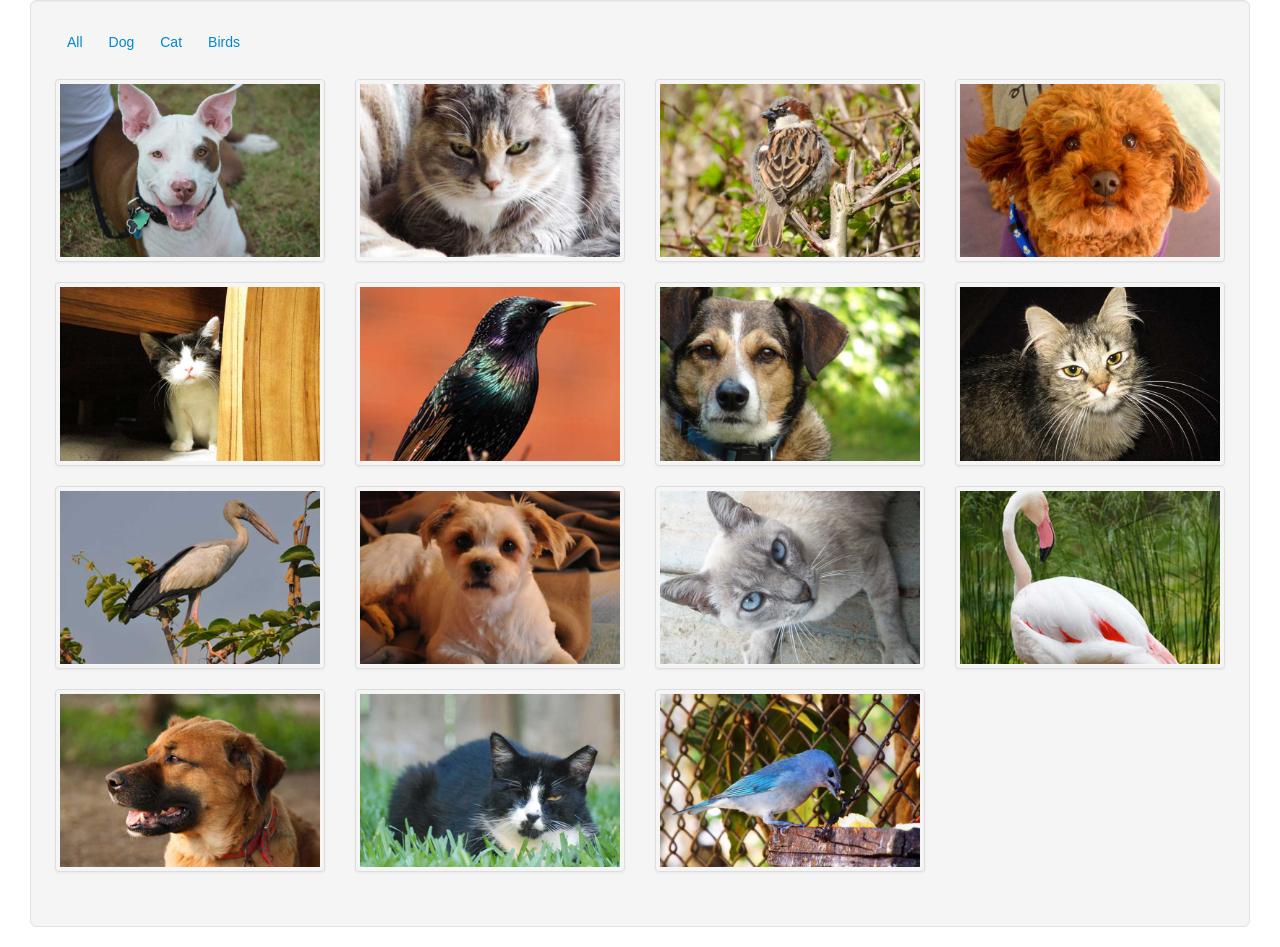
<file: Assets/untame_filteredgallery_demo/index.html>
<!DOCTYPE html>
<html>
<head>
  <meta http-equiv="content-type" content="text/html; charset=UTF-8">
  <title>Bootstrap Filtered Portfolio</title>
  <link rel="stylesheet" type="text/css" href="css/bootstrap.min.css">

</head>
<body>

<div class="container well well-large">

  <ul class="filter nav nav-pills">
    <li data-value="all"><a href="#">All</a></li>
    <li data-value="dog"><a href="#">Dog</a></li>
    <li data-value="cat"><a href="#">Cat</a></li>
    <li data-value="bird"><a href="#">Birds</a></li>
  </ul>

  <ul class="thumbnails">
    <li data-type="dog" data-id="id-1" class="span3">
      <a href="#" class="thumbnail" id="dog1"><img src="images/dog1.jpg" alt=""></a>
    </li>
    <li data-type="cat" data-id="id-2" class="span3">
      <a href="#" class="thumbnail" id="cat1"><img src="images/cat1.jpg" alt=""></a>
    </li>
    <li data-type="bird" data-id="id-3" class="span3">
      <a href="#" class="thumbnail" id="bird1"><img src="images/bird1.jpg" alt=""></a>
    </li>
    <li data-type="dog" data-id="id-4" class="span3">
      <a href="#" class="thumbnail" id="dog2"><img src="images/dog2.jpg" alt=""></a>
    </li>
    <li data-type="cat" data-id="id-5" class="span3">
      <a href="#" class="thumbnail" id="cat2"><img src="images/cat2.jpg" alt=""></a>
    </li>
    <li data-type="bird" data-id="id-6" class="span3">
      <a href="#" class="thumbnail" id="bird2"><img src="images/bird2.jpg" alt=""></a>
    </li>
    <li data-type="dog" data-id="id-7" class="span3">
      <a href="#" class="thumbnail" id="dog3"><img src="images/dog3.jpg" alt=""></a>
    </li>
    <li data-type="cat" data-id="id-8" class="span3">
      <a href="#" class="thumbnail" id="cat3"><img src="images/cat3.jpg" alt=""></a>
    </li>
    <li data-type="bird" data-id="id-9" class="span3">
      <a href="#" class="thumbnail" id="bird3"><img src="images/bird3.jpg" alt=""></a>
    </li>
    <li data-type="dog" data-id="id-10" class="span3">
      <a href="#" class="thumbnail" id="dog4"><img src="images/dog4.jpg" alt=""></a>
    </li>
    <li data-type="cat" data-id="id-11" class="span3">
      <a href="#" class="thumbnail" id="cat4"><img src="images/cat4.jpg" alt=""></a>
    </li>
    <li data-type="bird" data-id="id-12" class="span3">
      <a href="#" class="thumbnail" id="bird4"><img src="images/bird4.jpg" alt=""></a>
    </li>
    <li data-type="dog" data-id="id-13" class="span3">
      <a href="#" class="thumbnail" id="dog5"><img src="images/dog5.jpg" alt=""></a>
    </li>
    <li data-type="cat" data-id="id-14" class="span3">
      <a href="#" class="thumbnail" id="cat5"><img src="images/cat5.jpg" alt=""></a>
    </li>
    <li data-type="bird" data-id="id-15" class="span3">
      <a href="#" class="thumbnail" id="bird5"><img src="images/bird5.jpg" alt=""></a>
    </li>
  </ul>

</div>

<script type='text/javascript' src='https://ajax.googleapis.com/ajax/libs/jquery/1.7.2/jquery.min.js'></script>
<script src="js/bootstrap.min.js"></script>
<script type='text/javascript' src="js/bootbox.min.js"></script>
<script type="text/javascript" src="js/jquery.quicksand.js"></script>
<script>
    function gallery(){
            $('#dog1').click(function() { bootbox.alert('<img src="images/dog1.jpg"><h4>Dog ipsum dolor sit amet</h4>'); });
            $('#cat1').click(function() { bootbox.alert('<img src="images/cat1.jpg"><h4>Cat ipsum dolor sit amet</h4>'); });
            $('#bird1').click(function() { bootbox.alert('<img src="images/bird1.jpg"><h4>Bird ipsum dolor sit amet</h4>'); });
            $('#dog2').click(function() { bootbox.alert('<img src="images/dog2.jpg"><h4>Dog ipsum dolor sit amet</h4>'); });
            $('#cat2').click(function() { bootbox.alert('<img src="images/cat2.jpg"><h4>Cat ipsum dolor sit amet</h4>'); });
            $('#bird2').click(function() { bootbox.alert('<img src="images/bird2.jpg"><h4>Bird ipsum dolor sit amet</h4>'); });
            $('#dog3').click(function() { bootbox.alert('<img src="images/dog3.jpg"><h4>Dog ipsum dolor sit amet</h4>'); });
            $('#cat3').click(function() { bootbox.alert('<img src="images/cat3.jpg"><h4>Cat ipsum dolor sit amet</h4>'); });
            $('#bird3').click(function() { bootbox.alert('<img src="images/bird3.jpg"><h4>Bird ipsum dolor sit amet</h4>'); });
            $('#dog4').click(function() { bootbox.alert('<img src="images/dog4.jpg"><h4>Dog ipsum dolor sit amet</h4>'); });
            $('#cat4').click(function() { bootbox.alert('<img src="images/cat4.jpg"><h4>Cat ipsum dolor sit amet</h4>'); });
            $('#bird4').click(function() { bootbox.alert('<img src="images/bird4.jpg"><h4>Bird ipsum dolor sit amet</h4>'); });
            $('#dog5').click(function() { bootbox.alert('<img src="images/dog5.jpg"><h4>Dog ipsum dolor sit amet</h4>'); });
            $('#cat5').click(function() { bootbox.alert('<img src="images/cat5.jpg"><h4>Cat ipsum dolor sit amet</h4>'); });
            $('#bird5').click(function() { bootbox.alert('<img src="images/bird5.jpg"><h4>Bird ipsum dolor sit amet</h4>'); });
        }
    var $itemsHolder = $('ul.thumbnails');
    var $itemsClone = $itemsHolder.clone(); 
    var $filterClass = "";
    $('ul.filter li').click(function(e) {
    e.preventDefault();
    $filterClass = $(this).attr('data-value');
        if($filterClass == 'all'){ var $filters = $itemsClone.find('li'); }
        else { var $filters = $itemsClone.find('li[data-type='+ $filterClass +']'); }
        $itemsHolder.quicksand(
          $filters,
          { duration: 1000 },
          gallery
          );
    });
    $(document).ready(gallery);
</script>

  
</body>
</html>
</file>
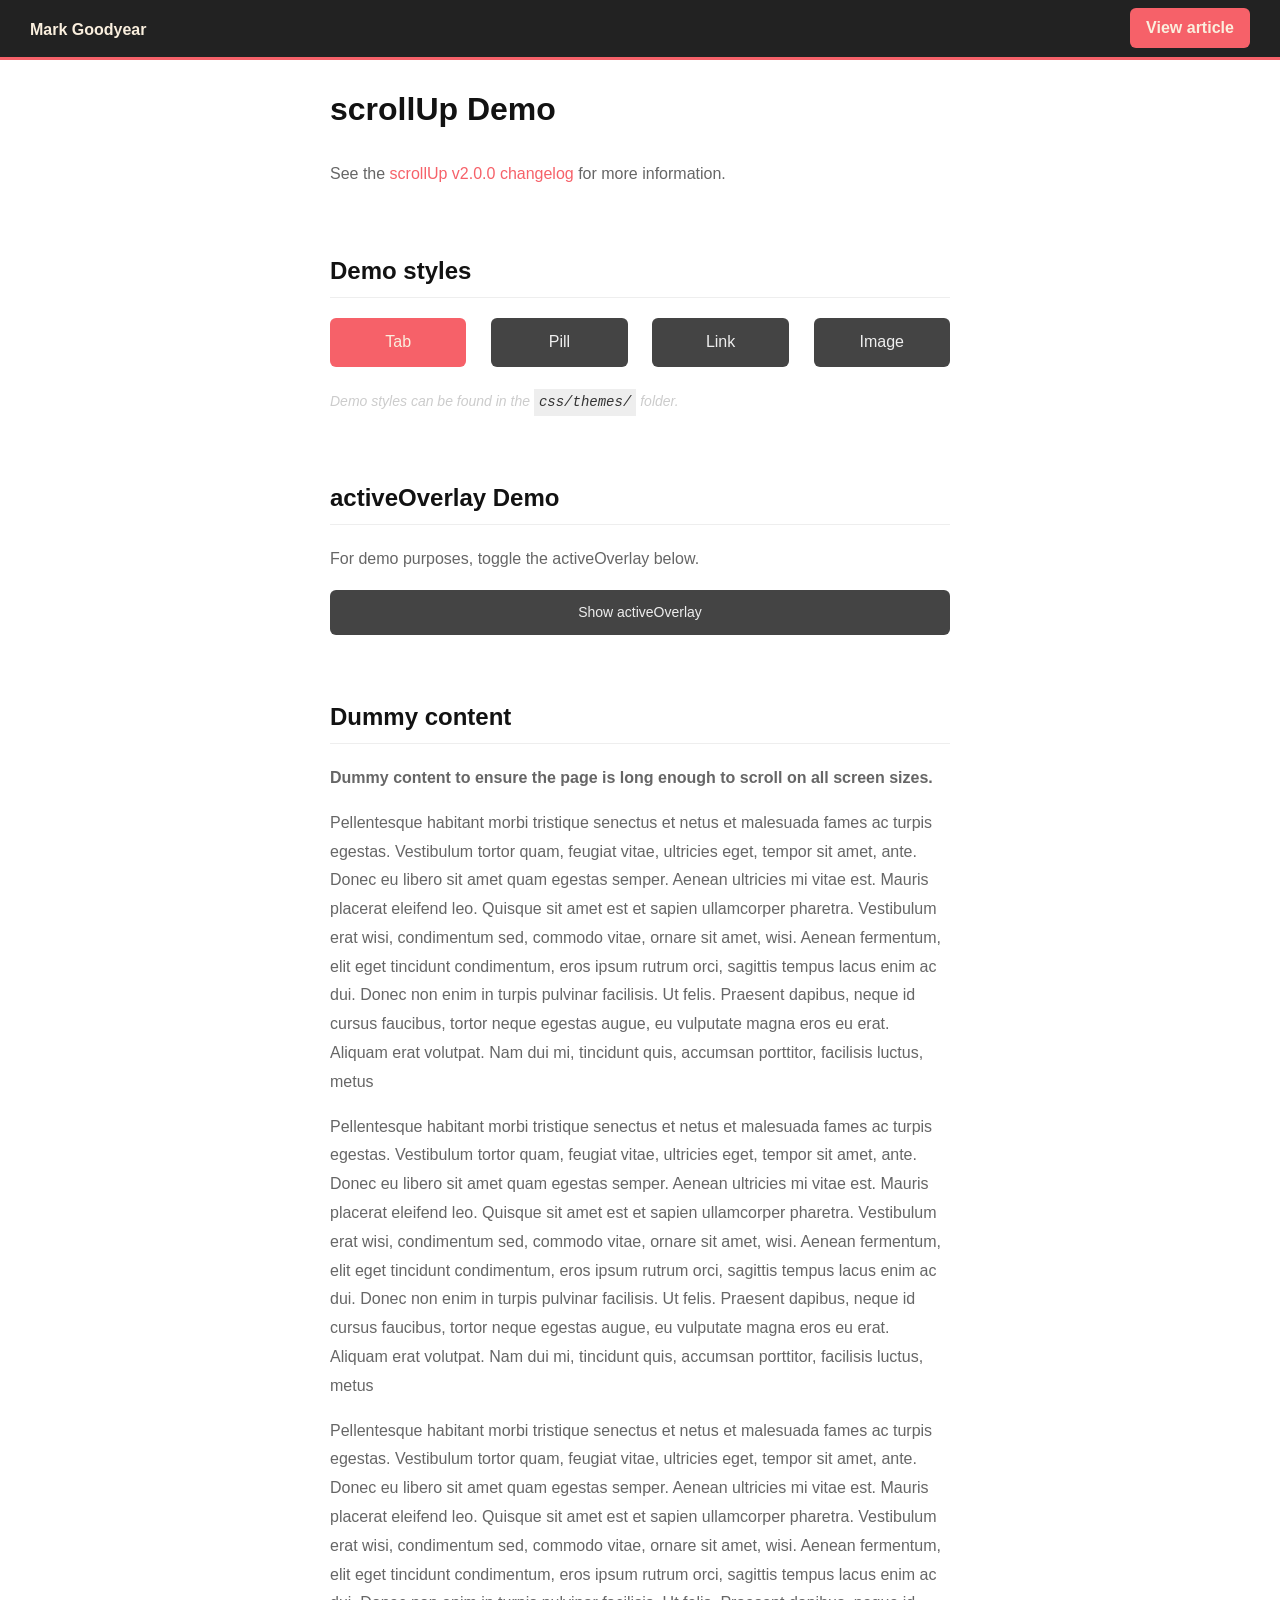
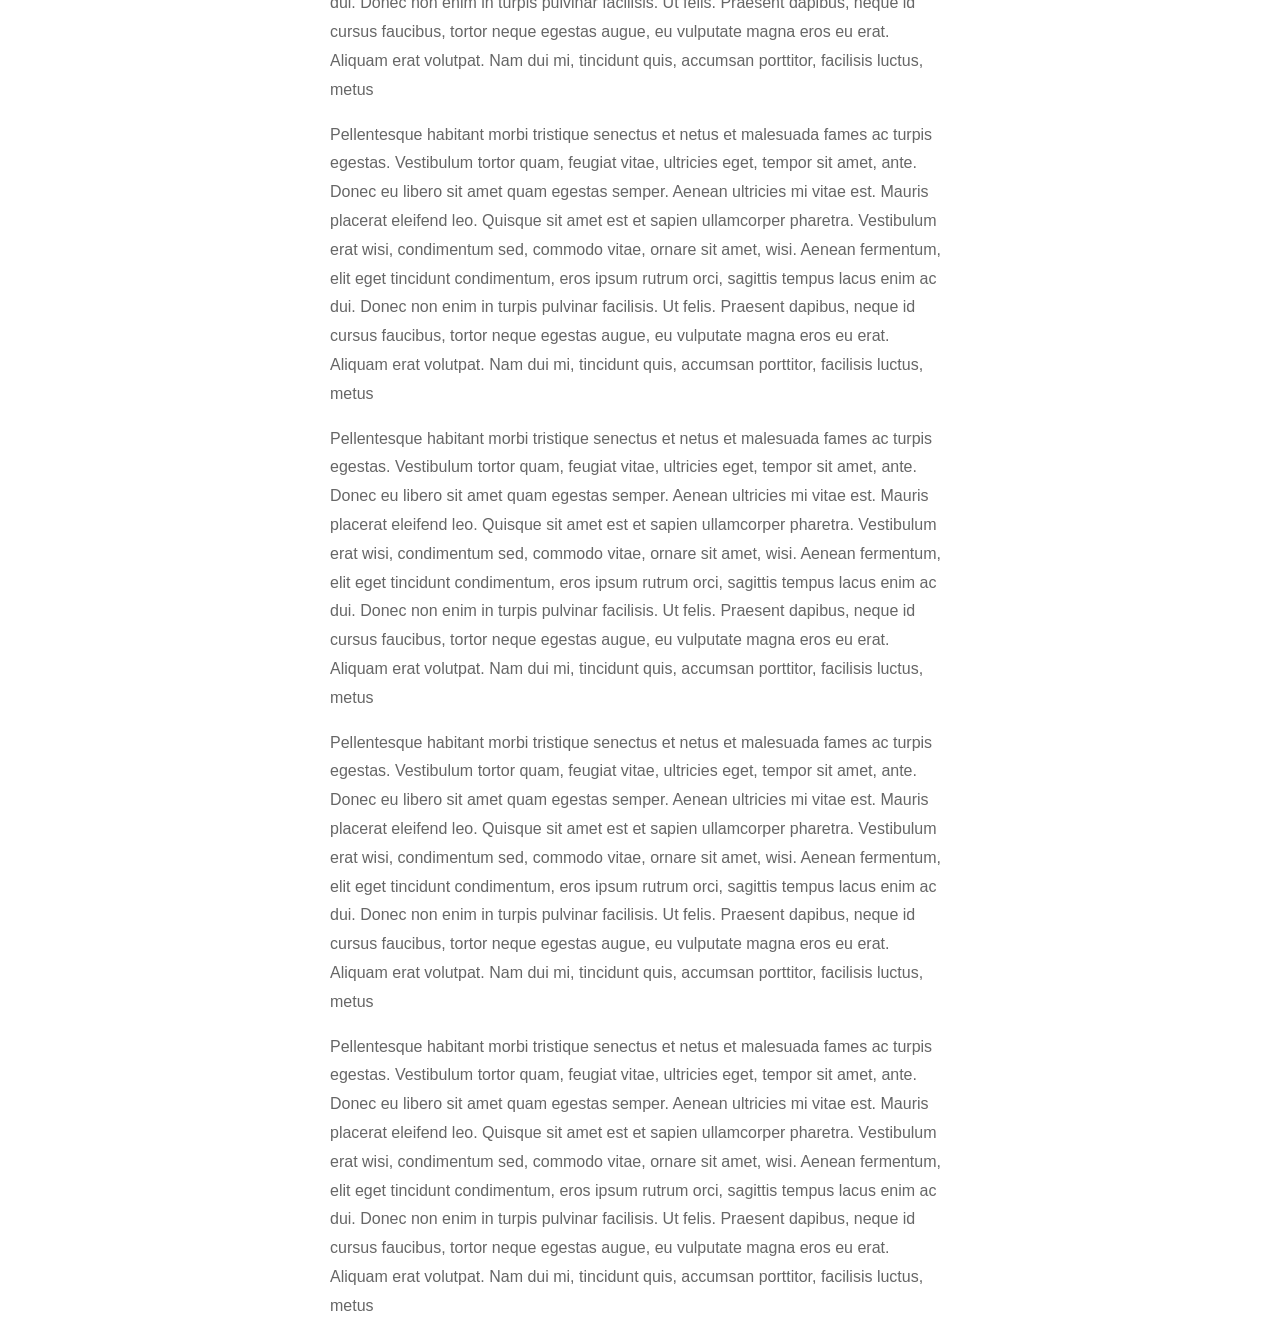
<file: Assets/scrollup-master/demo/index.html>
<!doctype html>
<html>
    <head>
        <meta charset="utf-8">
        <title>ScrollUp demo - Mark Goodyear</title>

        <link id="scrollUpTheme" rel="stylesheet" href="css/themes/tab.css">
        <link rel="stylesheet" href="css/labs.css">

        <script src="../dist/lib/jquery-1.11.1.min.js"></script>
        <script src="../dist/jquery.scrollUp.min.js"></script>
        <script>

            // Parse URL Queries Method
            (function ($) {
                $.getQuery = function (query) {
                    query = query.replace(/[\[]/, '\\\[').replace(/[\]]/, '\\\]');
                    var expr = '[\\?&]' + query + '=([^&#]*)';
                    var regex = new RegExp(expr);
                    var results = regex.exec(window.location.href);
                    if (results !== null) {
                        return results[1];
                    } else {
                        return false;
                    }
                };
            })(jQuery);

            $(function () {

                // Change URIs
                $('.pill-switch').click(function () {
                    window.location = '?theme=pill';
                });

                $('.tab-switch').click(function () {
                    window.location = '?theme=tab';
                });

                $('.image-switch').click(function () {
                    window.location = '?theme=image';
                });

                $('.link-switch').click(function () {
                    window.location = '?theme=link';
                });

                // Set theme based on URI
                if ($.getQuery('theme') === 'pill') {
                    $(function () {
                        $.scrollUp({
                            animation: 'fade',
                            activeOverlay: '#00FFFF'
                        });
                    });
                    $('.pill-switch').addClass('active');
                    $('#scrollUpTheme').attr('href', 'css/themes/pill.css?1.1');
                } else if ($.getQuery('theme') === 'link') {
                    $(function () {
                        $.scrollUp({
                            animation: 'fade',
                            activeOverlay: '#00FFFF'
                        });
                    });
                    $('#scrollUpTheme').attr('href', 'css/themes/link.css?1.1');
                    $('.link-switch').addClass('active');
                } else if ($.getQuery('theme') === 'image') {
                    $(function () {
                        $.scrollUp({
                            animation: 'fade',
                            activeOverlay: '#00FFFF',
                            scrollImg: {
                                active: true,
                                type: 'background',
                                src: 'img/top.png'
                            }
                        });
                    });
                    $('#scrollUpTheme').attr('href', 'css/themes/image.css?1.1');
                    $('.image-switch').addClass('active');
                } else {
                    $(function () {
                        $.scrollUp({
                            animation: 'slide',
                            activeOverlay: '#00FFFF'
                        });
                    });
                    $('#scrollUpTheme').attr('href', 'css/themes/tab.css?1.1');
                    $('.tab-switch').addClass('active');
                }

                // Toggle overlay
                $('#toggleActive').click(function () {
                    $('#scrollUp-active').toggle();

                    var text = $(this).text() == 'Hide activeOverlay' ? 'Show activeOverlay' : 'Hide activeOverlay';
                    $(this)
                        .text(text)
                        .toggleClass('active');
                });
            });

        </script>

    </head>
    <body>

        <div class="header">
            <a href="http://markgoodyear.com" class="logo">Mark Goodyear</a>
            <a href="http://markgoodyear.com/2013/01/scrollup-jquery-plugin" class="view-article">View article</a>
        </div>

        <div class="container">
            <h1>
                scrollUp Demo
            </h1>

            <p>See the <a href="https://github.com/markgoodyear/scrollup/blob/master/CHANGELOG.md" target="_blank">scrollUp v2.0.0 changelog</a> for more information.</p>

            <h2>Demo styles</h2>
            <ul class="themes">
                <li class="first"><a href="#" class="tab-switch">Tab</a></li>
                <li><a href="#" class="pill-switch">Pill</a></li>
                <li><a href="#" class="link-switch">Link</a></li>
                <li><a href="#" class="image-switch">Image</a></li>
            </ul>
            <em class="light">Demo styles can be found in the <code>css/themes/</code> folder.</em>

            <h2>activeOverlay Demo</h2>
            <p>For demo purposes, toggle the activeOverlay below.</p>
            <a id="toggleActive">Show activeOverlay</a>

            <div style="clear:both"></div>

            <h2>Dummy content</h2>
            <p><strong>Dummy content to ensure the page is long enough to scroll on all screen sizes.</strong></p>

            <p>Pellentesque habitant morbi tristique senectus et netus et malesuada fames ac turpis egestas. Vestibulum tortor quam, feugiat vitae, ultricies eget, tempor sit amet, ante. Donec eu libero sit amet quam egestas semper. Aenean ultricies mi vitae est. Mauris placerat eleifend leo. Quisque sit amet est et sapien ullamcorper pharetra. Vestibulum erat wisi, condimentum sed, commodo vitae, ornare sit amet, wisi. Aenean fermentum, elit eget tincidunt condimentum, eros ipsum rutrum orci, sagittis tempus lacus enim ac dui. Donec non enim in turpis pulvinar facilisis. Ut felis. Praesent dapibus, neque id cursus faucibus, tortor neque egestas augue, eu vulputate magna eros eu erat. Aliquam erat volutpat. Nam dui mi, tincidunt quis, accumsan porttitor, facilisis luctus, metus</p>
            <p>Pellentesque habitant morbi tristique senectus et netus et malesuada fames ac turpis egestas. Vestibulum tortor quam, feugiat vitae, ultricies eget, tempor sit amet, ante. Donec eu libero sit amet quam egestas semper. Aenean ultricies mi vitae est. Mauris placerat eleifend leo. Quisque sit amet est et sapien ullamcorper pharetra. Vestibulum erat wisi, condimentum sed, commodo vitae, ornare sit amet, wisi. Aenean fermentum, elit eget tincidunt condimentum, eros ipsum rutrum orci, sagittis tempus lacus enim ac dui. Donec non enim in turpis pulvinar facilisis. Ut felis. Praesent dapibus, neque id cursus faucibus, tortor neque egestas augue, eu vulputate magna eros eu erat. Aliquam erat volutpat. Nam dui mi, tincidunt quis, accumsan porttitor, facilisis luctus, metus</p>
            <p>Pellentesque habitant morbi tristique senectus et netus et malesuada fames ac turpis egestas. Vestibulum tortor quam, feugiat vitae, ultricies eget, tempor sit amet, ante. Donec eu libero sit amet quam egestas semper. Aenean ultricies mi vitae est. Mauris placerat eleifend leo. Quisque sit amet est et sapien ullamcorper pharetra. Vestibulum erat wisi, condimentum sed, commodo vitae, ornare sit amet, wisi. Aenean fermentum, elit eget tincidunt condimentum, eros ipsum rutrum orci, sagittis tempus lacus enim ac dui. Donec non enim in turpis pulvinar facilisis. Ut felis. Praesent dapibus, neque id cursus faucibus, tortor neque egestas augue, eu vulputate magna eros eu erat. Aliquam erat volutpat. Nam dui mi, tincidunt quis, accumsan porttitor, facilisis luctus, metus</p>
            <p>Pellentesque habitant morbi tristique senectus et netus et malesuada fames ac turpis egestas. Vestibulum tortor quam, feugiat vitae, ultricies eget, tempor sit amet, ante. Donec eu libero sit amet quam egestas semper. Aenean ultricies mi vitae est. Mauris placerat eleifend leo. Quisque sit amet est et sapien ullamcorper pharetra. Vestibulum erat wisi, condimentum sed, commodo vitae, ornare sit amet, wisi. Aenean fermentum, elit eget tincidunt condimentum, eros ipsum rutrum orci, sagittis tempus lacus enim ac dui. Donec non enim in turpis pulvinar facilisis. Ut felis. Praesent dapibus, neque id cursus faucibus, tortor neque egestas augue, eu vulputate magna eros eu erat. Aliquam erat volutpat. Nam dui mi, tincidunt quis, accumsan porttitor, facilisis luctus, metus</p>
            <p>Pellentesque habitant morbi tristique senectus et netus et malesuada fames ac turpis egestas. Vestibulum tortor quam, feugiat vitae, ultricies eget, tempor sit amet, ante. Donec eu libero sit amet quam egestas semper. Aenean ultricies mi vitae est. Mauris placerat eleifend leo. Quisque sit amet est et sapien ullamcorper pharetra. Vestibulum erat wisi, condimentum sed, commodo vitae, ornare sit amet, wisi. Aenean fermentum, elit eget tincidunt condimentum, eros ipsum rutrum orci, sagittis tempus lacus enim ac dui. Donec non enim in turpis pulvinar facilisis. Ut felis. Praesent dapibus, neque id cursus faucibus, tortor neque egestas augue, eu vulputate magna eros eu erat. Aliquam erat volutpat. Nam dui mi, tincidunt quis, accumsan porttitor, facilisis luctus, metus</p>
            <p>Pellentesque habitant morbi tristique senectus et netus et malesuada fames ac turpis egestas. Vestibulum tortor quam, feugiat vitae, ultricies eget, tempor sit amet, ante. Donec eu libero sit amet quam egestas semper. Aenean ultricies mi vitae est. Mauris placerat eleifend leo. Quisque sit amet est et sapien ullamcorper pharetra. Vestibulum erat wisi, condimentum sed, commodo vitae, ornare sit amet, wisi. Aenean fermentum, elit eget tincidunt condimentum, eros ipsum rutrum orci, sagittis tempus lacus enim ac dui. Donec non enim in turpis pulvinar facilisis. Ut felis. Praesent dapibus, neque id cursus faucibus, tortor neque egestas augue, eu vulputate magna eros eu erat. Aliquam erat volutpat. Nam dui mi, tincidunt quis, accumsan porttitor, facilisis luctus, metus</p>
            <p>Pellentesque habitant morbi tristique senectus et netus et malesuada fames ac turpis egestas. Vestibulum tortor quam, feugiat vitae, ultricies eget, tempor sit amet, ante. Donec eu libero sit amet quam egestas semper. Aenean ultricies mi vitae est. Mauris placerat eleifend leo. Quisque sit amet est et sapien ullamcorper pharetra. Vestibulum erat wisi, condimentum sed, commodo vitae, ornare sit amet, wisi. Aenean fermentum, elit eget tincidunt condimentum, eros ipsum rutrum orci, sagittis tempus lacus enim ac dui. Donec non enim in turpis pulvinar facilisis. Ut felis. Praesent dapibus, neque id cursus faucibus, tortor neque egestas augue, eu vulputate magna eros eu erat. Aliquam erat volutpat. Nam dui mi, tincidunt quis, accumsan porttitor, facilisis luctus, metus</p>
        </div>

    </body>
</html>
</file>
<file: Assets/scrollup-master/demo/css/themes/tab.css>
/* Tab style */
#scrollUp {
    bottom: 0;
    right: 30px;
    width: 70px;
    height: 70px;
    margin-bottom: -10px;
    padding: 10px 5px;
    font: 14px/20px sans-serif;
    text-align: center;
    text-decoration: none;
    text-shadow: 0 1px 0 #fff;
    color: #828282;
    -webkit-box-shadow: 0 0 2px 1px rgba(0, 0, 0, 0.2);
    -moz-box-shadow: 0 0 2px 1px rgba(0, 0, 0, 0.2);
    box-shadow: 0 0 2px 1px rgba(0, 0, 0, 0.2);
    background-color: #E6E6E6;
    background-image: -moz-linear-gradient(top, #EBEBEB, #DEDEDE);
    background-image: -webkit-gradient(linear, 0 0, 0 100%, from(#EBEBEB), to(#DEDEDE));
    background-image: -webkit-linear-gradient(top, #EBEBEB, #DEDEDE);
    background-image: -o-linear-gradient(top, #EBEBEB, #DEDEDE);
    background-image: linear-gradient(to bottom, #EBEBEB, #DEDEDE);
    background-repeat: repeat-x;
    -webkit-transition: margin-bottom 150ms linear;
    -moz-transition: margin-bottom 150ms linear;
    -o-transition: margin-bottom 150ms linear;
    transition: margin-bottom 150ms linear;
}

#scrollUp:hover {
    margin-bottom: 0;
}
</file>
<file: Assets/scrollup-master/demo/css/labs.css>
/* ----------------------------------------
    Labs page main styles
---------------------------------------- */

* {
    -webkit-box-sizing: border-box;
    -moz-box-sizing: border-box;
    box-sizing: border-box;
}

pre {
    margin: 0;
    overflow: scroll;
    background-color: #eee;

    padding: 10px;
    -webkit-border-radius: 6px;
    -moz-border-radius: 6px;
    border-radius: 6px;
}

pre .cmt { /* pre comment */
    color: #aaa;
}

pre .opt { /* pre option */
    font-weight: bold;
}

pre .val { /* pre value */
    font-style: italic;
}

code {
    background-color: #eee;
    color: #333;
    display: inline-block;
    padding: 1px 5px;
}

body {
    font: 1em/1.8 "Helvetica Neue", Helvetica, Arial, sans-serif;
    color: #121212;
    margin: 0;
    padding: 0;
}

a {
    color: #F66169;
    text-decoration: none;
}

h2 {
    margin-top: 2.5em;
    padding-bottom: .2em;
    border-bottom: 1px solid #eee;
}

p {
    color: #666;
}

.container {
    width: 80%;
    max-width: 620px;
    margin: auto;
}

.header {
    width: 100%;
    height: 60px;
    line-height: 60px;
    background-color: #222;
    color: #fff;
    border-bottom: #F66169 3px solid;
}

.logo {
    width: 120px;
    float: left;
    margin-left: 30px;
    color: #FAEFDE;
    font-weight: bold;
    -webkit-transition: all 200ms ease-out;
    -moz-transition: all 200ms ease-out;
    -o-transition: all 200ms ease-out;
    transition: all 200ms ease-out;
}

.logo:hover {
    color: #fff;
}

.view-article {
    display: block;
    text-align: center;
    background-color: #F66169;
    color: #FAEFDE;
    width: 120px;
    height: 40px;
    line-height: 40px;
    font-weight: bold;
    float: right;
    margin-right: 30px;
    margin-top: 8px;
    -webkit-border-radius: 6px;
    -moz-border-radius: 6px;
    border-radius: 6px;
    -webkit-transition: all 200ms ease-out;
    -moz-transition: all 200ms ease-out;
    -o-transition: all 200ms ease-out;
    transition: all 200ms ease-out;
}

.view-article:hover {
    color: #111;
    background-color: #fff;
}

.light {
    color: #ccc;
    font-size: 14px;
}



/* ----------------------------------------
    Lab specific: scrollUp
---------------------------------------- */

.themes {
    padding: 0;
    margin: 0;
    margin-bottom: 20px;
    float: left;
    width: 100%;
}

.themes li {
    text-align: center;
    display: block;
    float: left;
    width: 22%;
    margin-left: 4%;
}

.themes li.first {
    margin-left: 0;
}

.themes li a {
    display: block;
    padding: 10px;
    background-color: #444;
    -webkit-border-radius: 6px;
    -moz-border-radius: 6px;
    border-radius: 6px;
    color: #eee;
    -webkit-transition: all 200ms ease-out;
    -moz-transition: all 200ms ease-out;
    -o-transition: all 200ms ease-out;
    transition: all 200ms ease-out;
}

.themes li a:hover,
.themes li a.active {
    background-color: #F66169;
    color: #FAEFDE;
}

#toggleActive {
    padding: 10px;
    width: 100%;
    text-align: center;
    display: inline-block;
    background-color: #444;
    color: #eee;
    font-size: 14px;
    cursor: pointer;
    -webkit-transition: all 200ms ease-out;
    -moz-transition: all 200ms ease-out;
    -o-transition: all 200ms ease-out;
    transition: all 200ms ease-out;
    -webkit-border-radius: 6px;
    -moz-border-radius: 6px;
    border-radius: 6px;
}

#toggleActive.active {
    background-color: #F66169;
    color: #FAEFDE;
}

#scrollUp-active {
    display: none;
}
</file>
